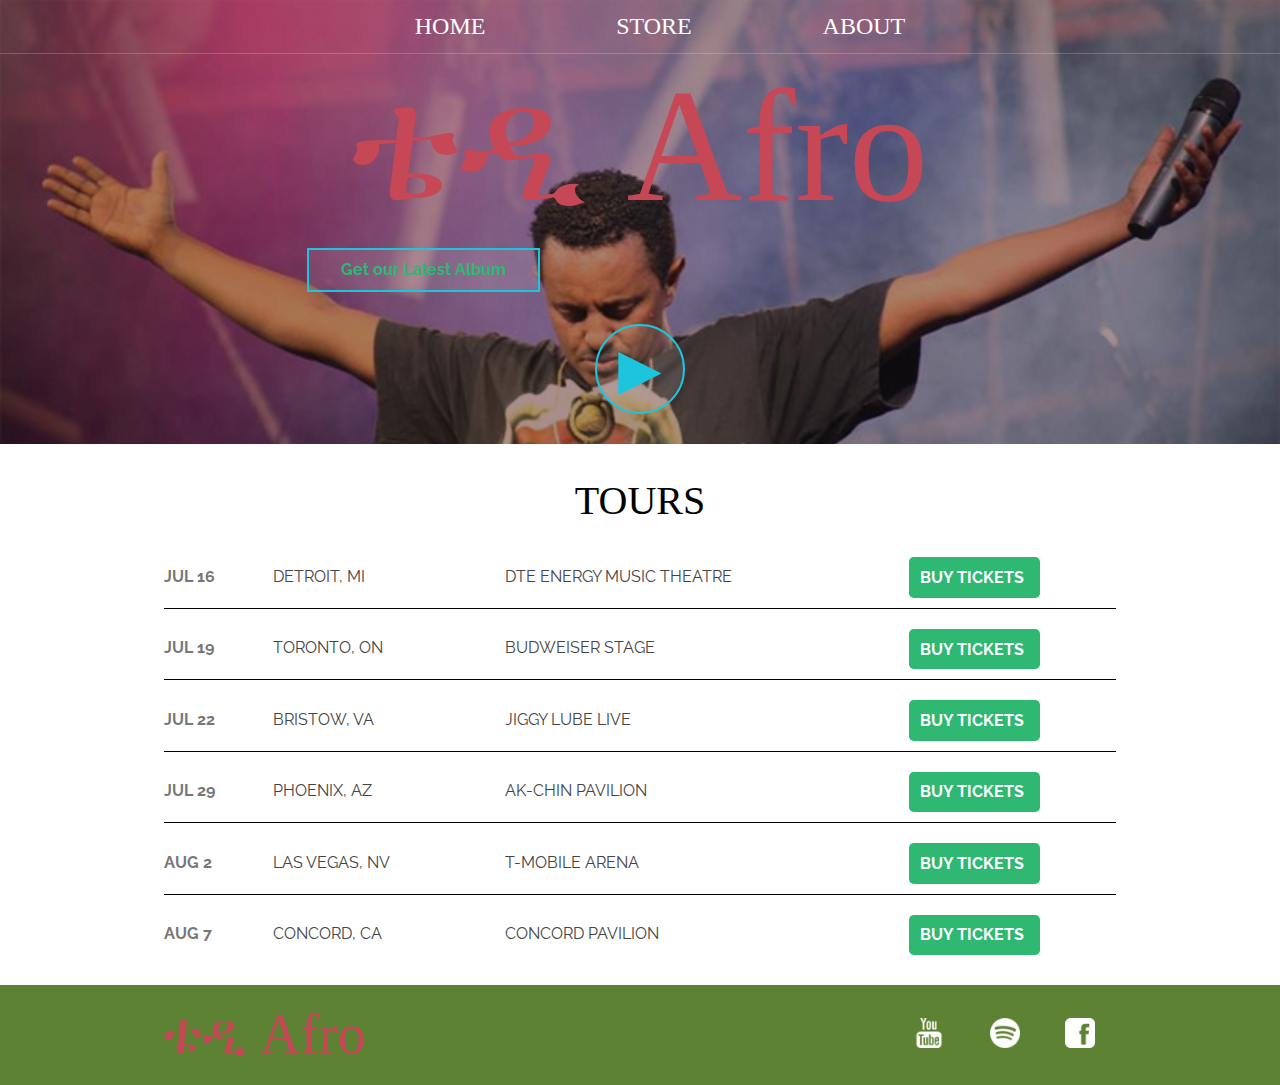
<file: index.html>
<!DOCTYPE html>
<html>

<head>
  <meta charset="utf-8">
  <title>Teddy Afro</title>
  <meta name="description" content="Tewodros Kassahun, better known as Teddy Afro, is an acclaimed 
                                    Ethiopian pop star known for his uplifting and often politically 
                                    motivated songs. Born in Addis Ababa in 1976">
  <link rel="stylesheet" href="style.css">
</head>

<body>
  <header class="main-header">
    <nav class="nav main-nav">
      <ul>
        <li> <a href="index.html" target="_self">HOME</a> </li>
        <li> <a href="store.html" target="_self">STORE</a></li>
        <li> <a href="about.html" target="_self">ABOUT</a></li>
      </ul>
    </nav>
    <!-- <hr> -->
    <h1 class="bandname bandname-large">ቴዲ Afro</h1>
    <div class="container">
      <button class="btn btn-header" type="button"> Get our Latest Album</button>
    </div>
    <button class="btn btn-header btn-play" type="button"> &#9658;</button>
  </header>

  <section class="content-section container">
    <h2 class="section-header">TOURS</h2>
    <div>
      <div class="tour-row">
        <span class="tour-item tour-date">JUL 16</span>
        <span class="tour-item tour-city">DETROIT, MI</span>
        <span class="tour-item tour-arena">DTE ENERGY MUSIC THEATRE</span>
        <button type="button" class="btn tour-item tour-button btn-primary">BUY TICKETS</button>

      </div>
      <div class="tour-row">
        <span class="tour-item tour-date">JUL 19</span>
        <span class="tour-item tour-city">TORONTO, ON</span>
        <span class="tour-item tour-arena">BUDWEISER STAGE</span>
      <button type="button" class="btn tour-item tour-button btn-primary">BUY TICKETS</button>
        <!-- <hr> -->
      </div>
      <div class="tour-row">
        <span class="tour-item tour-date">JUL 22</span>
        <span class="tour-item tour-city">BRISTOW, VA</span>
        <span class="tour-item tour-arena">JIGGY LUBE LIVE</span>
      <button type="button" class="btn tour-item tour-button btn-primary">BUY TICKETS</button>
        <!-- <hr> -->
      </div>
      <div class="tour-row">
        <span class="tour-item tour-date">JUL 29</span>
        <span class="tour-item tour-city">PHOENIX, AZ</span>
        <span class="tour-item tour-arena">AK-CHIN PAVILION</span>
    <button type="button" class="btn tour-item tour-button btn-primary">BUY TICKETS</button>
        <!-- <hr> -->
      </div>
      <div class="tour-row">
        <span class="tour-item tour-date">AUG 2</span>
        <span class="tour-item tour-city">LAS VEGAS, NV</span>
        <span class="tour-item tour-arena">T-MOBILE ARENA</span>
      <button type="button" class="btn tour-item tour-button btn-primary">BUY TICKETS</button>
        <!-- <hr> -->
      </div>
      <div class="tour-row">
        <span class="tour-item tour-date">AUG 7</span>
        <span class="tour-item tour-city">CONCORD, CA</span>
        <span class="tour-item tour-arena">CONCORD PAVILION</span>
      <button type="button" class="btn tour-item tour-button btn-primary">BUY TICKETS</button>
      </div>
    </div>

  </section>

  <footer class="main-footer">

    <div class="container main-footer-container">
      <h3 class="bandname bandname-footer">ቴዲ Afro</h3>
      <ul class="nav footer-nav">
        <li>
          <a href="https://youtube.com" target=" _blank">
            <img src="Images/YouTube Logo.png" alt="YouTube Logo">
          </a>
        </li>

        <li>
          <a href="https://spotify.com" target="_blank">
            <img src="Images/Spotify Logo.png" alt="Spotify Logo">
          </a>
        </li>

        <li>
          <a href="https://facebook.com" target="_blank">
            <img src="Images/Facebook Logo.png" alt="Facebook Logo.png">
          </a>
        </li>
      </ul>

    </div>

  </footer>
</body>

</html>
</file>
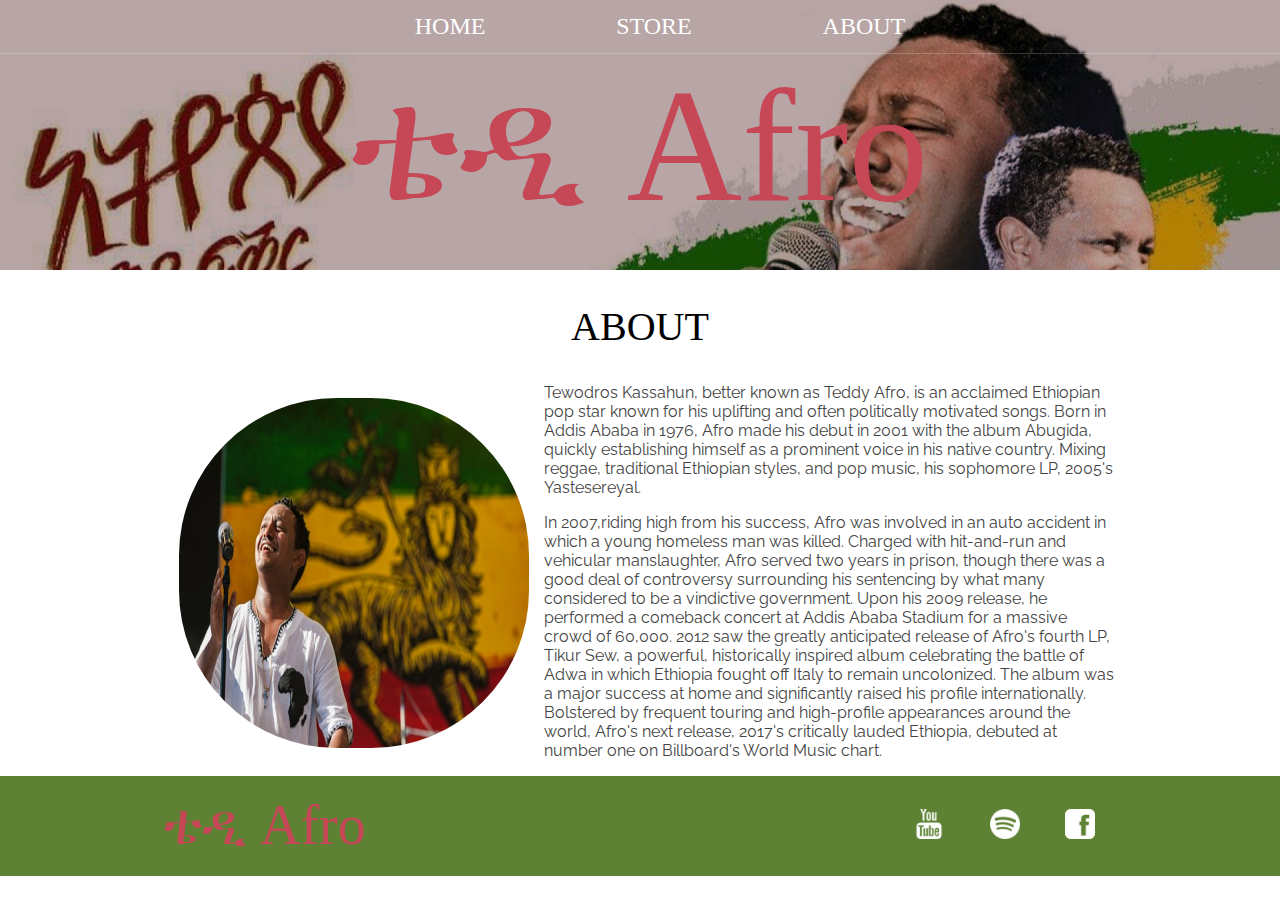
<file: about.html>
<!DOCTYPE html>
<html>

<head>
  <meta charset="utf-8">
  <title>Teddy Afro About</title>
  <meta name="description" content="This is the description" />
  <link rel="stylesheet" href="style.css">
</head>


<body>
  <header class="main-header-about">
    <nav class="nav main-nav">
      <ul>
        <li> <a href="index.html" target="_self">HOME</a> </li>
        <li> <a href="store.html" target="_self">STORE</a></li>
        <li> <a href="about.html" target="_self">ABOUT</a></li>
      </ul>
    </nav>
    <h1 class="bandname bandname-large">ቴዲ Afro</h1>
  </header>
  <section class="content-section container">
    <h2 class="section-header">ABOUT</h2>
    <img class="about-band-image" src="Images/Band Members.jpg">
    <p>Tewodros Kassahun, better known as Teddy Afro, is an acclaimed Ethiopian
      pop star known for his uplifting and often politically motivated songs. Born
      in Addis Ababa in 1976, Afro made his debut in 2001 with the album Abugida,
      quickly establishing himself as a prominent voice in his native country.
      Mixing reggae, traditional Ethiopian styles, and pop music, his sophomore LP,
      2005's Yastesereyal.
    <p>In 2007,riding high from his success, Afro was involved in an auto accident in which
      a young homeless man was killed. Charged with hit-and-run and vehicular manslaughter,
      Afro served two years in prison, though there was a good deal of controversy
      surrounding his sentencing by what many considered to be a vindictive government.
      Upon his 2009 release, he performed a comeback concert at Addis Ababa Stadium for
      a massive crowd of 60,000. 2012 saw the greatly anticipated release of Afro's
      fourth LP, Tikur Sew, a powerful, historically inspired album celebrating the
      battle of Adwa in which Ethiopia fought off Italy to remain uncolonized.
      The album was a major success at home and significantly raised his profile
      internationally. Bolstered by frequent touring and high-profile appearances
      around the world, Afro's next release, 2017's critically lauded Ethiopia,
      debuted at number one on Billboard's World Music chart.</p>

  </section>

  <footer class="main-footer">

    <div class="container main-footer-container">
      <h3 class="bandname bandname-footer">ቴዲ Afro</h3>
      <ul class="nav footer-nav">
        <li>
          <a href="https://youtube.com" target=" _blank">
            <img src="Images/YouTube Logo.png" alt="YouTube Logo">
          </a>
        </li>

        <li>
          <a href="https://spotify.com" target="_blank">
            <img src="Images/Spotify Logo.png" alt="Spotify Logo">
          </a>
        </li>

        <li>
          <a href="https://facebook.com" target="_blank">
            <img src="Images/Facebook Logo.png" alt="Facebook Logo.png">
          </a>
        </li>
      </ul>

    </div>

  </footer>
</body>

</html>
</file>
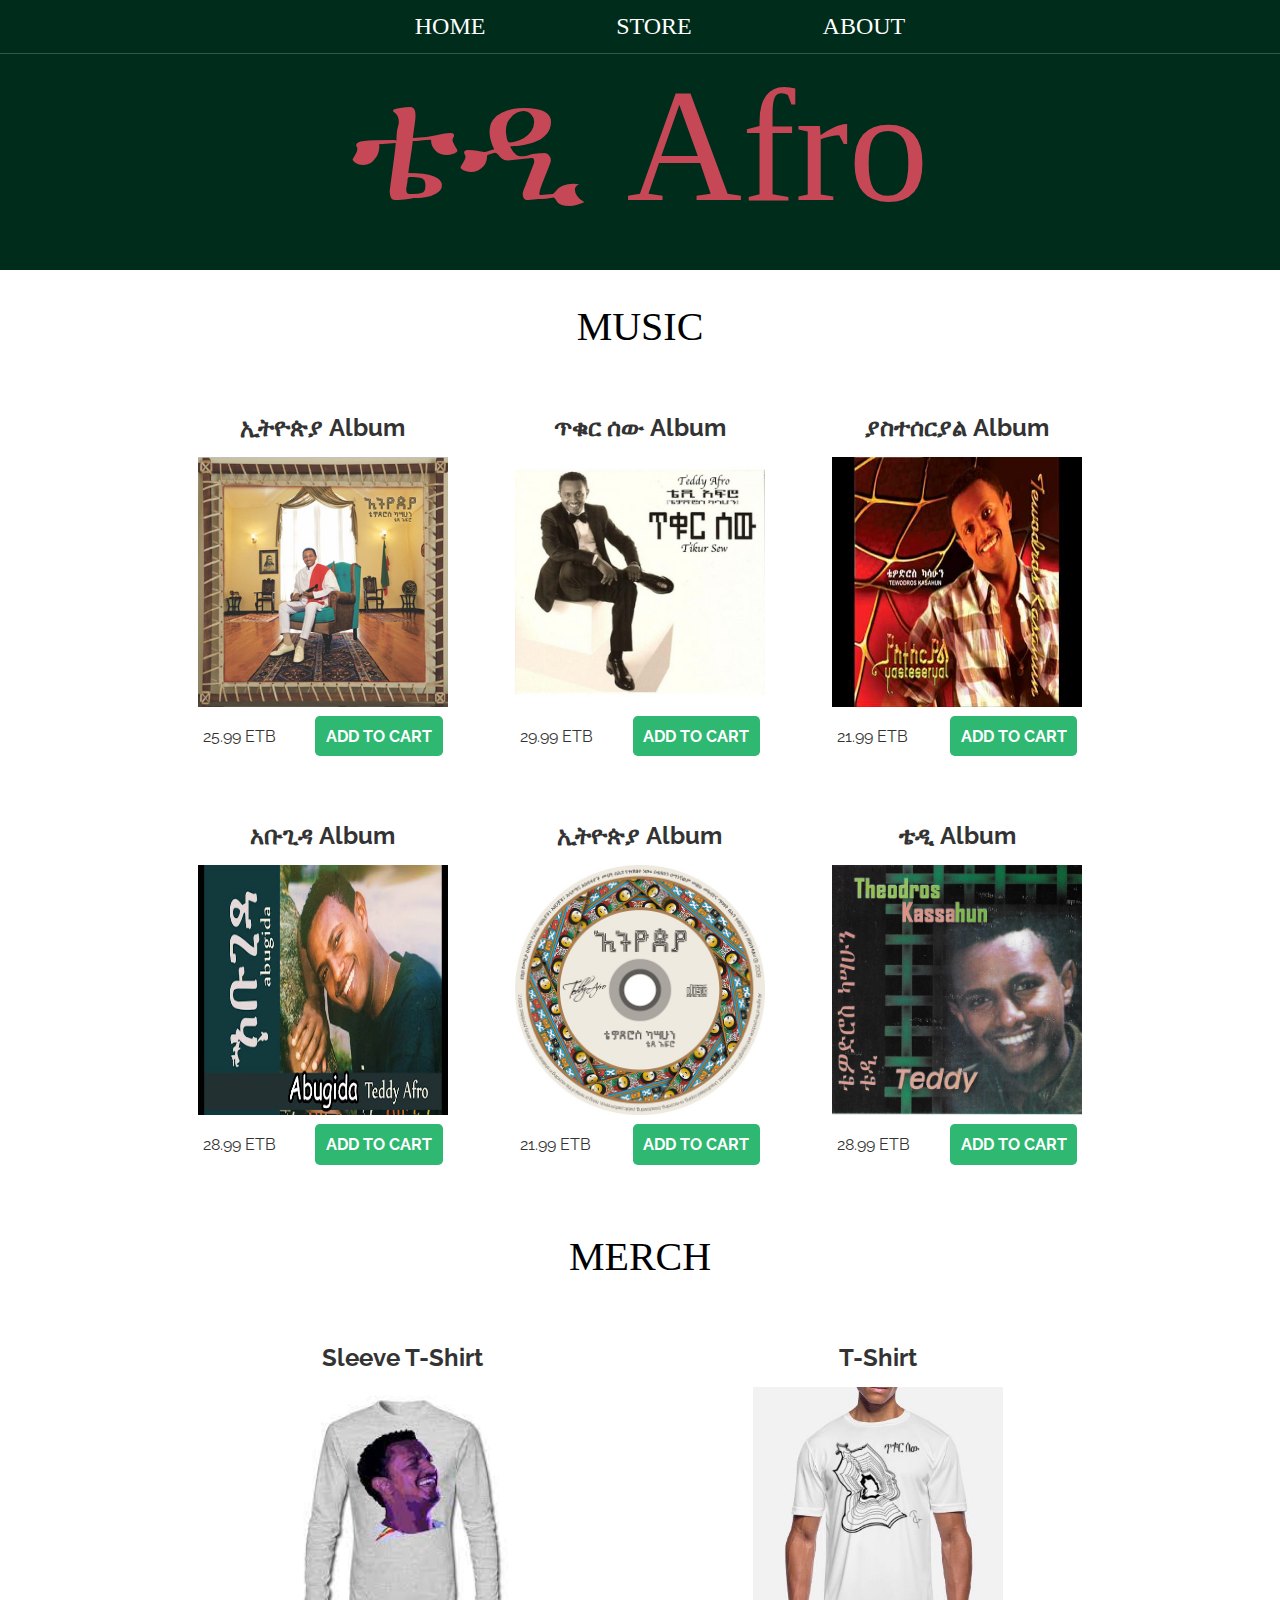
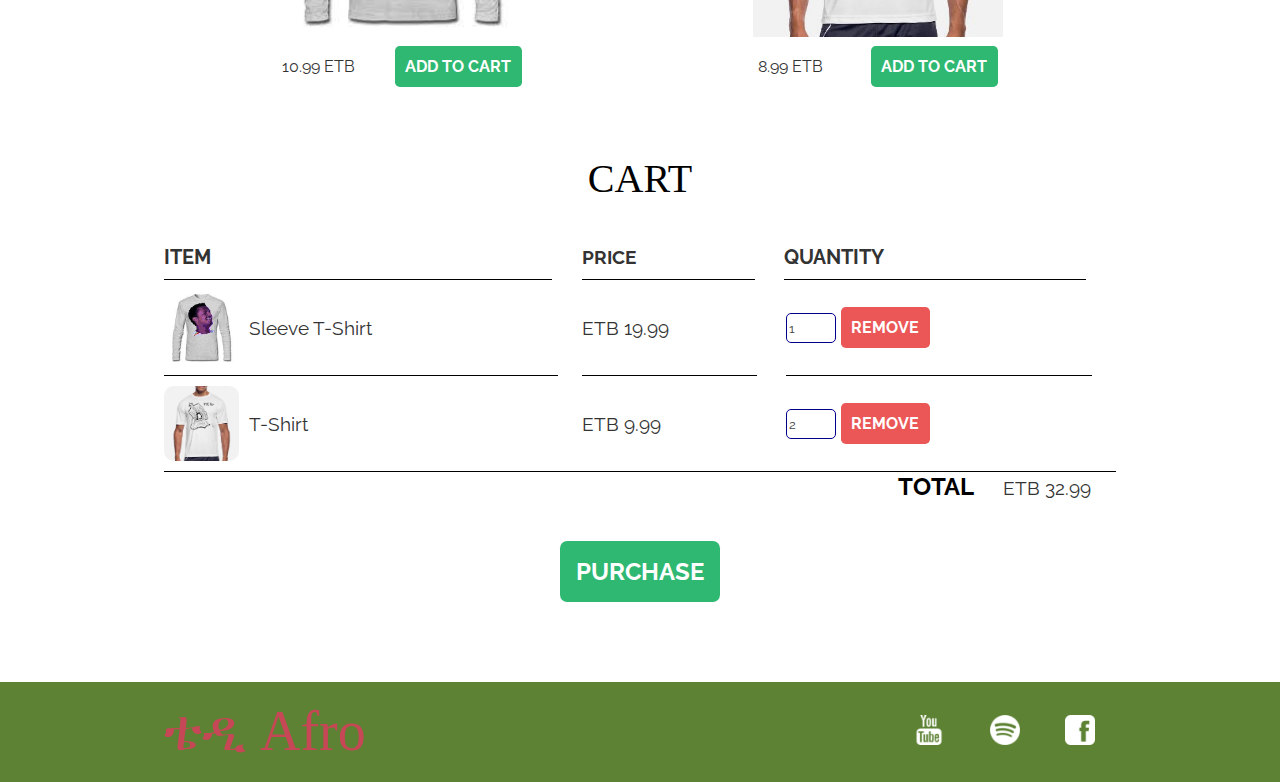
<file: store.html>
<!DOCTYPE html>
<html lang="en" dir="ltr">

<head>
  <link rel="stylesheet" href="style.css">
  <meta charset="utf-8">
  <title>Teddy Afro Store</title>
  <meta name="description" content="This is the description.">
    <script src= "store.js" async > </script>
</head>

<body>
  <header class="main-header-store">
    <nav class="nav main-nav">
      <ul>
        <li> <a href="index.html" target="_self" >HOME</a> </li>
        <li> <a href="store.html" target="_self">STORE</a></li>
        <li> <a href="about.html" target="_self">ABOUT</a></li>
      </ul>
    </nav>
    <h1 class="bandname bandname-large">ቴዲ Afro</h1>
  </header>


  <section class="section-content container">
    <h2 class="section-header">MUSIC</h2>
    <div class="shop-items">


      <div class="shop-item">
        <span class="shop-item-title">ኢትዮጵያ Album</span>
        <img class="shop-item-image" src="Images/Album 1.jpg" alt="">
        <div class="shop-item-details">
          <span class="shop-item-price">25.99 ETB</span>
          <button class="btn btn-primary shop-item-button" role="button" name="button">ADD TO CART</button>
        </div>
      </div>

      <div class="shop-item">
        <span class="shop-item-title">ጥቁር ሰው Album</span>
        <img class="shop-item-image" src="Images/Album 2.jpg" alt="">
        <div class="shop-item-details">
          <span class="shop-item-price">29.99 ETB</span>
          <button class="btn btn-primary shop-item-button" role="button" name="button">ADD TO CART</button>
        </div>
      </div>

      <div class="shop-item">
        <span class="shop-item-title">ያስተሰርያል Album</span>
        <img class="shop-item-image" src="Images/Album 3.jpg" alt="">
        <div class="shop-item-details">
          <span class="shop-item-price">21.99 ETB</span>
          <button class="btn btn-primary shop-item-button" role="button" name="button">ADD TO CART</button>
        </div>
      </div>

      <div class="shop-item">
        <span class="shop-item-title">አቡጊዳ Album</span>
        <img class="shop-item-image" src="Images/Album 4.jpg" alt="">
        <div class="shop-item-details">
          <span class="shop-item-price">28.99 ETB</span>
          <button class="btn btn-primary shop-item-button" role="button" name="button">ADD TO CART</button>
        </div>

      </div>
      <div class="shop-item">
        <span class="shop-item-title">ኢትዮጵያ Album</span>
        <img class="shop-item-image" src="Images/Album 5.jpg" alt="">
        <div class="shop-item-details">
          <span class="shop-item-price">21.99 ETB</span>
          <button class="btn btn-primary shop-item-button" role="button" name="button">ADD TO CART</button>
        </div>
      </div>

      <div class="shop-item">
        <span class="shop-item-title">ቴዲ Album</span>
        <img class="shop-item-image" src="Images/Album 6.jpg" alt="">
        <div class="shop-item-details">
          <span class="shop-item-price">28.99 ETB</span>
          <button class="btn btn-primary shop-item-button" role="button" name="button">ADD TO CART</button>
        </div>

      </div>
    </div>
  </section>

  <section class="section-content container">
    <h2 class="section-header">MERCH</h2>
    <div class="shop-items">
      <div class="shop-item">
        <span class="shop-item-title">Sleeve T-Shirt</span>
        <img class="shop-item-image" src="Images/Shirt.jpeg" alt="">
        <div class="shop-item-details">
          <span class="shop-item-price">10.99 ETB</span>
          <button class="btn btn-primary shop-item-button" role="button" name="button">ADD TO CART</button>
        </div>
      </div>
      <div class="shop-item">
        <span class="shop-item-title">T-Shirt</span>
        <img class="shop-item-image" src="Images/Tikur sew T-shirt.jpg" alt="">
        <div class="shop-item-details">
          <span class="shop-item-price">8.99 ETB</span>
          <button class="btn btn-primary shop-item-button" role="button" name="button">ADD TO CART</button>
        </div>

      </div>
    </div>
  </section>



  <section class="section-content container">
    <h2 class="section-header">CART</h2>
    <div class="cart-row">
      <span class="cart-item   cart-header cart-column">ITEM</span>
      <span class="cart-price  cart-header cart-column">PRICE</span>
      <span class="cart-quantity  cart-header cart-column">QUANTITY</span>
    </div>
    <div class="cart-items">
      <div class="cart-row">
        <div class="cart-item cart-column">
          <img class="cart-item-image" src="Images/Shirt.jpeg" width="100" height="100">
          <span class="cart-item-title">Sleeve T-Shirt</span>
        </div>
        <span class="cart-price cart-column">ETB 19.99</span>
        <div class="cart-quantity cart-column">
          <input class="cart-quantity-input" type="number" value="1">
          <button class="btn btn-danger" type="button">REMOVE</button>
        </div>
      </div>
      <div class="cart-row">
        <div class="cart-item cart-column">
          <img class="cart-item-image" src="Images/Tikur sew T-shirt.jpg" width="100" height="100">
          <span class="cart-item-title">T-Shirt</span>
        </div>
        <span class="cart-price cart-column">ETB 9.99</span>
        <div class="cart-quantity cart-column">
          <input class="cart-quantity-input" type="number" value="2">
          <button class="btn btn-danger" type="button">REMOVE</button>
        </div>
      </div>
    </div>
    <!-- <hr> -->
    <div class="cart-total">
      <strong class="cart-total-title">TOTAL</strong>
      <span class="cart-total-price">ETB 32.99</span>
    </div>
    <div class="">
      <button class="btn btn-primary btn-purchase" role="button" name="button">PURCHASE</button>
    </div>
  </section>




  <footer class="main-footer">

    <div class="container main-footer-container">
      <h3 class="bandname bandname-footer">ቴዲ Afro</h3>
      <ul class="nav footer-nav">
        <li>
          <a href="https://youtube.com" target=" _blank">
            <img src="Images/YouTube Logo.png" alt="YouTube Logo">
          </a>
        </li>

        <li>
          <a href="https://spotify.com" target="_blank">
            <img src="Images/Spotify Logo.png" alt="Spotify Logo">
          </a>
        </li>

        <li>
          <a href="https://facebook.com" target="_blank">
            <img src="Images/Facebook Logo.png" alt="Facebook Logo.png">
          </a>
        </li>
      </ul>

    </div>

  </footer>

</body>

</html>
</file>
<file: style.css>
@import url('https://fonts.googleapis.com/css2?family=Raleway&display=swap');
/* @import url('https://fonts.googleapis.com/css2?family=Qahiri&display=swap'); */
/* @import url('https://fonts.googleapis.com/css2?family=Otomanopee+One&display=swap'); */
/* @import url('https://fonts.googleapis.com/css2?family=Berkshire+Swash&display=swap'); */

@font-face {
  font-family: "Booter - Zero Zero";
  src: url("Fonts/Booter - Zero Zero.woff") format("woff"),
    url("Fonts/Booter - Zero Zero.woff2") format("woff2");
  font-weight: normal;
  font-style: normal;
}

* {
  box-sizing: border-box;
  font-family: Raleway;
  color: #444;
}

html, body {
  margin: 0;
  padding: 0;
}

.nav ul {
  margin: 0;
}

.nav li {
  display: inline;
}

.nav a {
  display: inline-block;
  padding: .8rem;
  color: white;
  /* color:#2EB872; */
  text-decoration: none;
  font-family: 'Berkshire Swash'
  ;
}

.nav a:hover {
  background-color: rgba(200, 0, 0, 0.3);
  color: #FFB03B;
}

.main-header {
  background-image: url("Images/Header Background 2.jpg");
  background-size: cover;
  background-color: rgba(83, 32, 32, 0.5);
  background-blend-mode: multiply;
  padding-bottom: 30px;
}
.main-header-store {
  background-image: url("Images/Header Background 3.jpg");
  background-size: cover;
  background-color: rgba(0, 0, 0, 0.7);
  background-blend-mode: multiply;
  padding-bottom: 30px;
}
.main-header-about {
  background-image: url("Images/Header Background.jpg");
  background-size: cover;
  background-color: rgba(78, 30, 30, 0.4);
  background-blend-mode: multiply;
  padding-bottom: 30px;
}


.main-nav {
  text-align: center;
  font-size: 1.5rem;
  font-weight: lighter;
  border-bottom: 1px solid rgba(255, 255, 255, 0.2)
}

.main-nav li {
  padding: 0 4%;
}

.bandname {
  /* padding: 0; */
  color: #C64756;
  margin: 0;
  text-align: center;
  font-size: 3.5rem;
  font-family: 'Berkshire Swash';
  font-weight: normal;
}

.bandname-large {
  font-size: 10rem;
}

.content-section {
  margin: 1rem;
}

.container {
  max-width: 1000px;
  padding: 0 1.5rem;
  /* text-align: center; */
  margin: 0 auto;
}

.section-header {
  font-family: 'Berkshire Swash';
  font-size: 2.5rem;
  font-weight: normal;
  color: black;
  text-align: center;
}

.about-band-image {
  float: left;
  height: 350px;
  width: 350px;
  border-radius: 45%;
  margin: 15px;
  /* margin-right: 30px; */
}

.main-footer {
  background-color: #5D8233;
  padding: 0.25em 0;
  color: white;
}

.main-footer-container {
  display: flex;
  align-items: center;
}

.main-footer-container ul {
  flex-grow: 1;
  text-align: end;
}

.bandname-footer {
  font-size: 1.rem;
  /* color: black; */
  text-align: left;
}

.footer-nav li {
  padding: 0 0.5em;
}

.footer-nav img {
  height: 30px;
  width: 30px;
}

.btn {
  text-align: center;
  padding: 0.67em;
  vertical-align: middle;
  cursor: pointer;
  font-size: 1em;
}

.btn-header {
  padding-left: 2em;
  padding-right: 2em;
  margin: .5em 15% 2em 15%;
  /* color: black; */
  color: #2EB872;
  background-color: rgba(255, 255, 255, .1);
  border-radius: 0;
  border: 2px solid #1CC5DC;
  font-weight: bold;

  /* font-family: "Berkshire Swash", cursive; */
}

.btn-header:hover {
  text-shadow: true;
  background-color: rgba(255, 255, 255, .2);
  color: black;
  box-shadow: 0px 8px 15px rgba(0, 0, 0, 0.5);
  /* font-size: 1.05em; */
}

.btn-play {
  color: #1CC5DC;
  font-size: 4.5em;
  margin: 0 auto;
  display: block;
  border: 2px solid #1CC5DC;
  border-radius: 50%;
  padding: 0;
  width: 90px;
  height: 90px;
}

.tour-row {
  border-bottom: 1px solid black;
  padding-bottom: 10px;
  margin-bottom: 20px;
}

.tour-row:last-child {
  border-bottom: none;
}

.tour-item {
  padding-right: 1em;
  display: inline-block;
}

.tour-date {
  font-weight: bold;
  width: 11%;
  color: #777;
}

.tour-arena {
  width: 42%;
}

.tour-city {
  width: 24%;
}

.tour-button {
  max-width: 19%;
  background: #3498db;
  background-color: #1CC5DC;
  border: solid #1f8c87 1px;
  border-radius: 20px;
  color: white;
  text-decoration: none;
  /* align: left; */
}


.btn-primary {
    color: white;
    background-color: #2EB872;
    border: none;
    border-radius: .3em;
    font-weight: bold;
}

.btn-primary:hover {
    background-color: #FFB03B;
}


.shop-item {
    margin: 30px;
}

.shop-item-title {
    display: block;
    width: 100%;
    text-align: center;
    font-weight: bold;
    font-size: 1.5em;
    color: #333;
    margin-bottom: 15px;
}

.shop-item-image {
    height: 250px;
    width: 250px;
}

.shop-item-details {
    display: flex;
    align-items: center;
    padding: 5px;
}

.shop-item-price {
    flex-grow: 1;
    color: #333;
}

.shop-items {
    display: flex;
    flex-wrap: wrap;
    justify-content: space-around;
}

.cart-header {
    font-weight: bold;
    font-size: 1.25em;
    color: #333;
}

.cart-column {
    display: flex;
    align-items: center;
    border-bottom: 1px solid black;
    margin-right: 1.5em;
    padding-bottom: 10px;
    margin-top: 10px;
}

.cart-row {
    display: flex;
}

.cart-item {
    width: 45%;

}
.cart-row:last-child {
  border-bottom: 1px solid black;
}
.cart-row:last-child .cart-column{
  border-bottom: none;
}


.cart-price {
    width: 20%;
    font-size: 1.2em;
    color: #333;
}

.cart-quantity {
    width: 35%;
}

.cart-item-title {
    color: #333;
    margin-left: .5em;
    font-size: 1.2em;
}

.cart-item-image {
    width: 75px;
    height: auto;
    border-radius: 10px;
}

.btn-danger {
    color: white;
    background-color: #EB5757;
    border: none;
    border-radius: .3em;
    font-weight: bold;
}

.btn-danger:hover {
    background-color: #CC4C4C;
}

.cart-quantity-input{
  height: 30px;
  width:50px;
  margin-right: 5px;
  /* margin-left: 5px; */
  border-radius:5px;
  border: 1px solid darkblue;

}



.cart-total{
  text-align: end;
}

.cart-total-title{
  font-weight: bold;
  font-size: 1.5em;
  color: black;
  margin-right: 25px;
}

.cart-total-price{
  font-weight: normal;
  font-size: 1.2em;
  color: #333;
  margin-right: 25px;
}

.btn-purchase{
  display: block;
  margin: 40px auto 80px auto ;
  /* text-decoration: none; */
  font-size: 1.5em;
}
</file>
